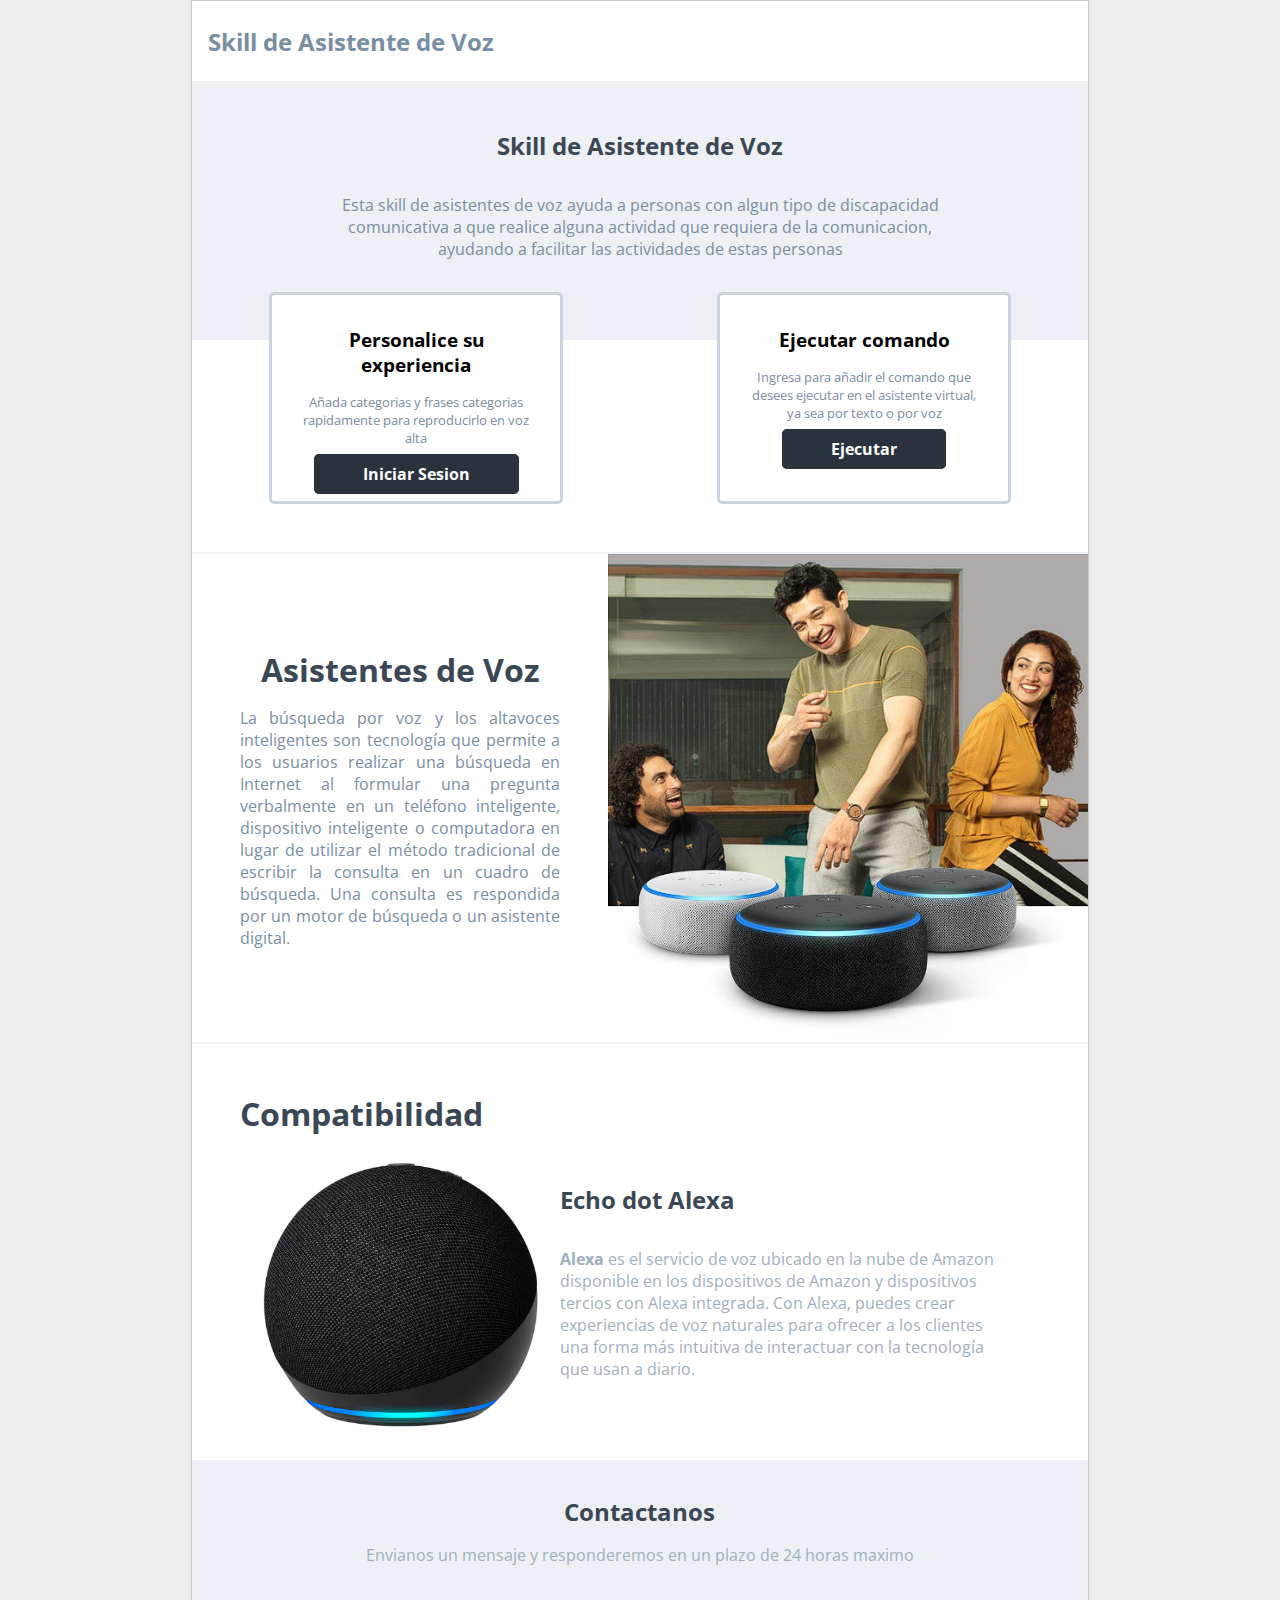
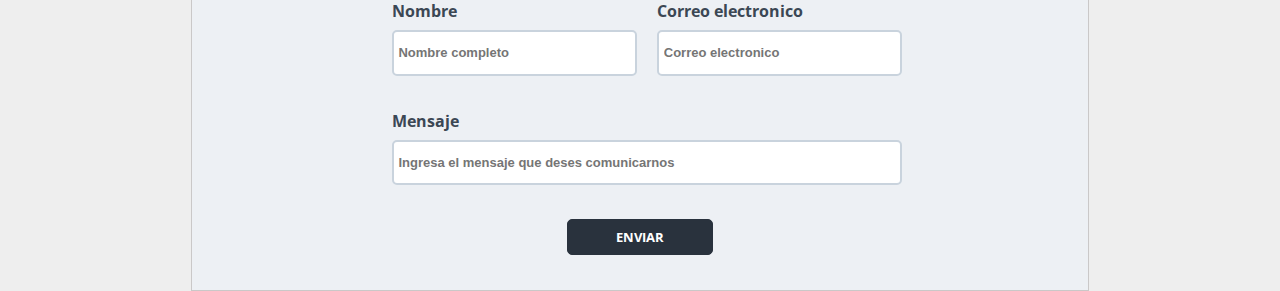
<file: index.html>
<!DOCTYPE html>
<html lang="en">

<head>
    <meta charset="UTF-8">
    <meta http-equiv="X-UA-Compatible" content="IE=edge">
    <meta name="viewport" content="width=device-width, initial-scale=1.0">
    <link rel="stylesheet" href="css/style.css">
    <title>Skill AVV Home</title>
</head>

<body>
    <div class="header-index">
        <h2 class="header-index-title">Skill de Asistente de Voz</h2>
    </div>
    <div class="contenedor-header">
        <div class="contenido-header">
            <h2>Skill de Asistente de Voz</h2>
            <p>Esta skill de asistentes de voz ayuda a personas con algun tipo de discapacidad comunicativa a que
                realice alguna actividad que requiera de la comunicacion, ayudando a facilitar las actividades de estas
                personas </p>
        </div>
    </div>

    <div class="comandos">
        <div class="comando">
            <h3 class="title-comando">Personalice su experiencia</h3>
            <p class="descripcion-comando">Añada categorias y frases categorias rapidamente para reproducirlo en voz
                alta</p>
            <a class="button-comando" href="index.php"><span>Iniciar Sesion</span></a>
        </div>
        <div class="comando">
            <h3 class="title-comando">Ejecutar comando</h3>
            <p class="descripcion-comando"> Ingresa para añadir el comando que desees ejecutar en el asistente virtual,
                ya sea por texto o por voz </p>
            <a class="button-comando" href="php/basicPlayground.php"><span>Ejecutar</span></a>
        </div>
    </div>

    <div class="content-asistente-voz">
        <div class="cont-text">
            <h1>Asistentes de Voz</h1>
            <p>La búsqueda por voz y los altavoces inteligentes son tecnología que permite a los usuarios realizar
                una búsqueda en Internet al formular una pregunta verbalmente en un teléfono inteligente, dispositivo
                inteligente o computadora en lugar de utilizar el método tradicional de escribir la consulta en un
                cuadro
                de búsqueda. Una consulta es respondida por un motor de búsqueda o un asistente digital.
            </p>
        </div>
        <div class="cont-img"> <img src="img/avv.png" alt="asistente de voz"></div>
    </div>

    <div class="compatibilidad">
        <h1>Compatibilidad</h1>
        <div class="compat-alexa-img">
            <div> <img src="img/alexa.png"> </div>
        </div>
        <div class="compat-alexa-text">
            <h2> Echo dot Alexa </h2>
            <p><b>Alexa</b> es el servicio de voz ubicado en la nube de Amazon disponible en los dispositivos de Amazon
                y dispositivos tercios con Alexa integrada. Con Alexa, puedes crear experiencias de voz naturales para
                ofrecer a los clientes una forma más intuitiva de interactuar con la tecnología que usan a diario.</p>
        </div>
    </div>

    <div class="contactanos">
        <div class="contenido-contact">
            <h2>Contactanos</h2>
            <p> Envianos un mensaje y responderemos en un plazo de 24 horas maximo</p>
            <form action="contactanos.php">
                <table class="table-contact">
                    <tbody>
                        <tr>
                            <td class="name">
                                <p>Nombre</p>
                                <input type="text" id="" placeholder="Nombre completo">
                            </td>
                            <td class="email">
                                <p>Correo electronico</p>
                                <input type="email" id="" placeholder="Correo electronico">
                            </td>
                        </tr>
                        <tr>
                            <td colspan="2" class="message">
                                <p>Mensaje</p>
                                <input type="text" id="" placeholder="Ingresa el mensaje que deses comunicarnos">

                            </td>
                        </tr>
                        <tr>
                            <td colspan="2" class="boton">
                                <input type="submit" value="ENVIAR">
                            </td>
                        </tr>
                    </tbody>
                </table>
            </form>
        </div>
    </div>
</body>

</html>
</file>
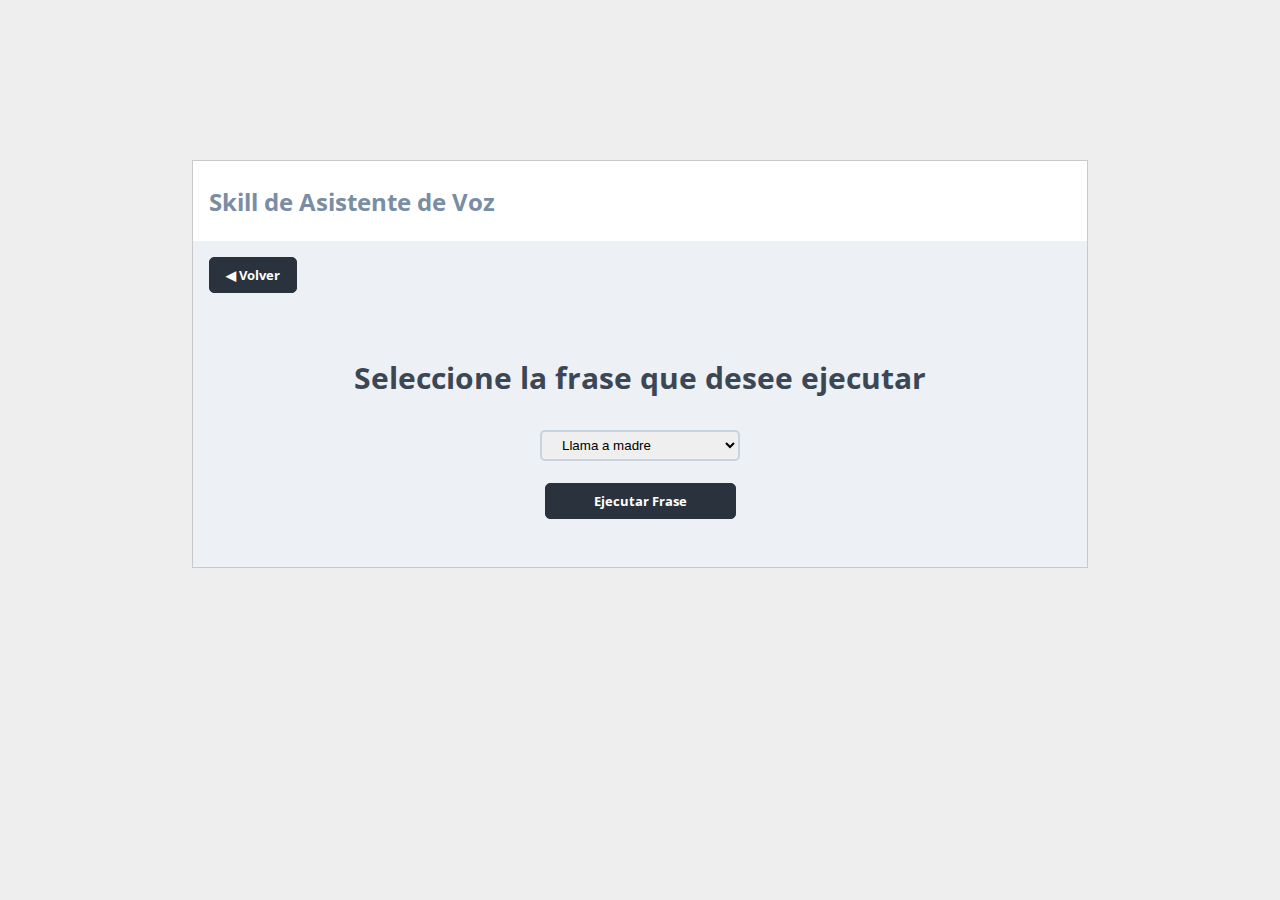
<file: e_comando.html>
<!DOCTYPE html>
<html lang="en">
<head>
    <meta charset="UTF-8">
    <meta http-equiv="X-UA-Compatible" content="IE=edge">
    <meta name="viewport" content="width=device-width, initial-scale=1.0">
    <link rel="stylesheet" href="css/style.css">
    <title>ejecutar comando</title>
</head>
<body class="body-comandos">
    <div class="main-body">
        <div class="header-index">
            <h2 class="header-index-title">Skill de Asistente de Voz</h2>
        </div>

        <button  class="button-comando-back"><a href="index.html"> &#9664; Volver</a></button>

        <div class="main-g-comando">
            <h1>Seleccione la frase que desee ejecutar</h1>
    
            <div class="g-comando">
                <select name="acciones" id="acciones">
                    <option value="llama-a-madre">Llama a madre</option>
                    <option value="llama-emergencias">Llama emergencias</option>
                    <option value="llama-a-hermano">Llama a hermano</option>
                    <option value="lee-el-libro-del-principito">Lee el libro del principito</option>
                </select>
                <br><br>
                <input type="submit" value="Ejecutar Frase">
            </div>
        </div>
    </div>
</body>
</html>
</file>
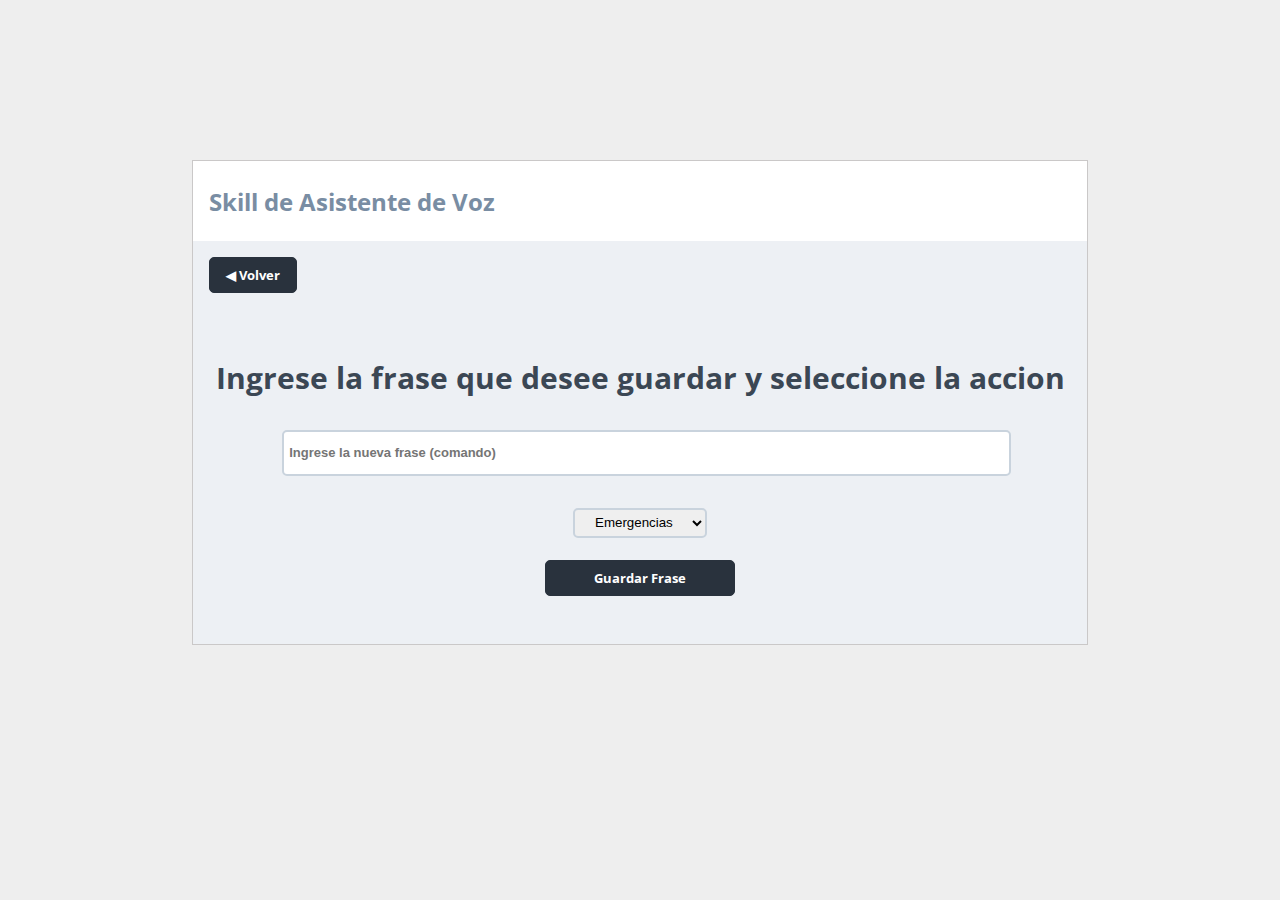
<file: g_comando.html>
<!DOCTYPE html>
<html lang="en">
<head>
    <meta charset="UTF-8">
    <meta http-equiv="X-UA-Compatible" content="IE=edge">
    <meta name="viewport" content="width=device-width, initial-scale=1.0">
    <link rel="stylesheet" href="css/style.css">
    <title>guardar comando</title>
</head>
<body class="body-comandos">
    <div class="main-body">
        <div class="header-index">
            
            <h2 class="header-index-title">Skill de Asistente de Voz</h2>
        </div>
        
        <button  class="button-comando-back"><a href="index.html"> &#9664; Volver</a></button>

        <div class="main-g-comando">        
            <h1>Ingrese la frase que desee guardar y seleccione la accion</h1>
    
            <div class="g-comando">
                <input type="text" id="text-comando" placeholder="Ingrese la nueva frase (comando)">
    
                <select name="acciones" id="acciones">
                    <option value="emergencias">Emergencias</option>
                    <option value="llamada">Llamada</option>
                    <option value="busqueda">Busqueda</option>
                    <option value="lectura">Lectura</option>
                </select>
                <br><br>
                <input type="submit" value="Guardar Frase">
            </div>
        </div>
    </div>
</body>
</html>
</file>
<file: css/style.css>
@import url(https://fonts.googleapis.com/css?family=Open+Sans:300,regular,500,600,700,800,300italic,italic,500italic,600italic,700italic,800italic);

* {
    margin: 0;
    padding: 0;
}

body {
    margin: 0 auto;
    width: 70%;
    cursor:default;
    font-family:'Open Sans';
    background-color: #EEEEEE;
    border: 1px solid #cac8c8;
}

.header-index {
    max-width:100%;
    display: flex;
    justify-content: left;
    align-items: center;
    height: 5rem;
    padding: 0rem 1rem;
    background-color: white;
}
.header-index-title {
    color: #798da3;
    font-family:'Open Sans';
    font: bold;
}

.contenedor-header {
    background-color: #edf0f4;
    padding: 3rem 6rem;
}

.contenido-header {
    display: block;
    text-align: center;
    font-family:'Open Sans';
    font: bold;
}

.contenido-header>h2 {
    margin-bottom: 2rem;
    color: #3b4754;
}

.contenido-header>p {
    margin: 0 auto;
    margin-bottom: 2rem;
    max-width: 40rem;
    color: #798da3;
}

.comandos {
    margin: 0 auto;
    display: grid;
    grid-template-columns: repeat(2, 1fr);
    max-width: 100%;
    border-bottom: 2px solid #eef1f5;
    background-color: white;
}

.comando {
    position: relative;
    top: -3rem;
    max-width: 15rem;
    background-color: white;
    border: 3px solid #c9d3dd;
    border-radius: 5px;
    padding: 2rem 1.5rem 1rem 1.5rem;
    margin: 0 auto;
    text-align: center;
}

.comando>h3 {
    margin-bottom: 1rem;
    font-family:'Open Sans';
    font: bold;
}

.comando>p {
    margin-bottom: 1rem;
    font-family:'Open Sans';
    color: #798da3;
    font-size: smaller;
    height: 3.4rem;
}

.button-comando {
    background-color: #29323d;
    color: white;
    border: 1px solid #29323d;
    padding: .5rem 3rem;
    border-radius: 5px;
    text-decoration: none;
}
.button-comando:hover{
    cursor: pointer;
    background-color: rgb(62, 75, 91);
}
.button-comando>span {
    color: white;
    text-decoration: none;
    font-weight: bold;
    font-family:'Open Sans';
}

.content-asistente-voz {
    margin: 0 auto;
    display: grid;
    place-items: center;
    grid-template-columns: 40% 60%;
    column-gap: 3rem;
    padding: 0rem 3rem 0rem 3rem;
    border-bottom: 2px solid #eef1f5;
    background-color: white;
}
.cont-text>h1 {
    text-align: center;
    margin-bottom: 1rem;
    color: #3b4754;
}

.cont-text>p {
    text-align: justify;
    color: #798da3;
}
.cont-img {
    width: 100%;
}


.cont-img >img {
    width: 100%;
}

.compatibilidad {
    padding: 3rem 3rem 0rem 3rem;
    display: grid;
    grid-template-columns: 40% 55%;
    border-bottom: 2px solid #eef1f5;
    background-color: white;
}

.compatibilidad>h1 {
    color: #3b4754;
    grid-column: 1 / 3;
}

.compat-alexa-img {
    max-width: 100%;
}

.compat-alexa-img>div>img{
    width: 100%;
}


.compat-alexa-text {
    padding: 3rem 0rem ;
}
.compat-alexa-text>h2 {
    color: #3b4754;
    margin-bottom: 2rem;
}
.compat-alexa-text>p {
    color: #9fafc1;
    font-size: medium;
}

.contactanos {
    display: flex;
    justify-content: center;
    align-items: center;
    background-color: #edf0f4;
    border: 1px solid #edf0f4;
}

.contenido-contact {
    margin: 0 auto;
    text-align: center;
    padding: 2rem 0rem;
    width: 70%;
}

.contenido-contact>h2 {
    color: #3b4754;
    margin-bottom: 1rem;
}

.contenido-contact>p {
    color: #9fafc1;
    margin-bottom: 2rem;
}

.table-contact {
    margin: 0 auto;
    width: 80%;
}

.name {
    text-align: left;
    padding-right: 1rem;
}

td>p {
    color: #3b4754;
    font-weight: bold;
    font-size: medium;
    margin-bottom: .5rem;
}

.email {
    text-align: left;
    padding-left: 1rem;
}
.message {
    padding-top: 2rem;
    text-align: left;
}

input[type="text"],input[type="email"] {
    width: 100%;
    border-radius: 5px;
    border: 2px solid #c9d3dd;
    font-size:small;
    color: #4b5a6a;
    height: 2rem;
    padding: .3rem;
    font-weight: bold;
}

.boton {
    padding-top: 2rem;
}

input[type="submit"] {
    background-color: #29323d;
    color: white;
    border: 1px solid #29323d;
    font-family:'Open Sans';
    padding: .5rem 3rem;
    border-radius: 5px;
    font-weight: bold;
}

input[type="submit"]:hover{
    cursor: pointer;
    background-color: rgb(62, 75, 91);
}

.main-body {
    margin-top: 10rem;
    border: 1px solid #cac8c8;
    background-color: #edf0f4;  
}

.main-g-comando {
    text-align: center;
    margin: 0 auto;  
    background-color: #edf0f4;
    padding: 3rem 0rem;
    
}

.main-g-comando>h1 {
    padding: 0rem 0rem 2rem 0rem;
    font-size: 30px;
    color: #3b4754;
}

.g-comando {
    max-width: 80%;
    margin: 0 auto;
    text-align: center;
}
.g-comando>input[type="text"] {
    margin-bottom: 2rem;
}

select {
    padding: .3rem 1rem;
    border: none;
    border-radius: 5px;
    border: 2px solid #c9d3dd;
}

.body-comandos{
    border: none;
}

.button-comando-back {
    background-color: #29323d;
    color: white;
    border: 1px solid #29323d;
    font-family:'Open Sans';
    margin: 1rem;
    padding: .5rem 1rem;
    border-radius: 5px;
}
.button-comando-back:hover{
    cursor: pointer;
    background-color: rgb(62, 75, 91);
}
.button-comando-back>a {
    color: white;
    text-decoration: none;
    font-weight: bold;
}
</file>
